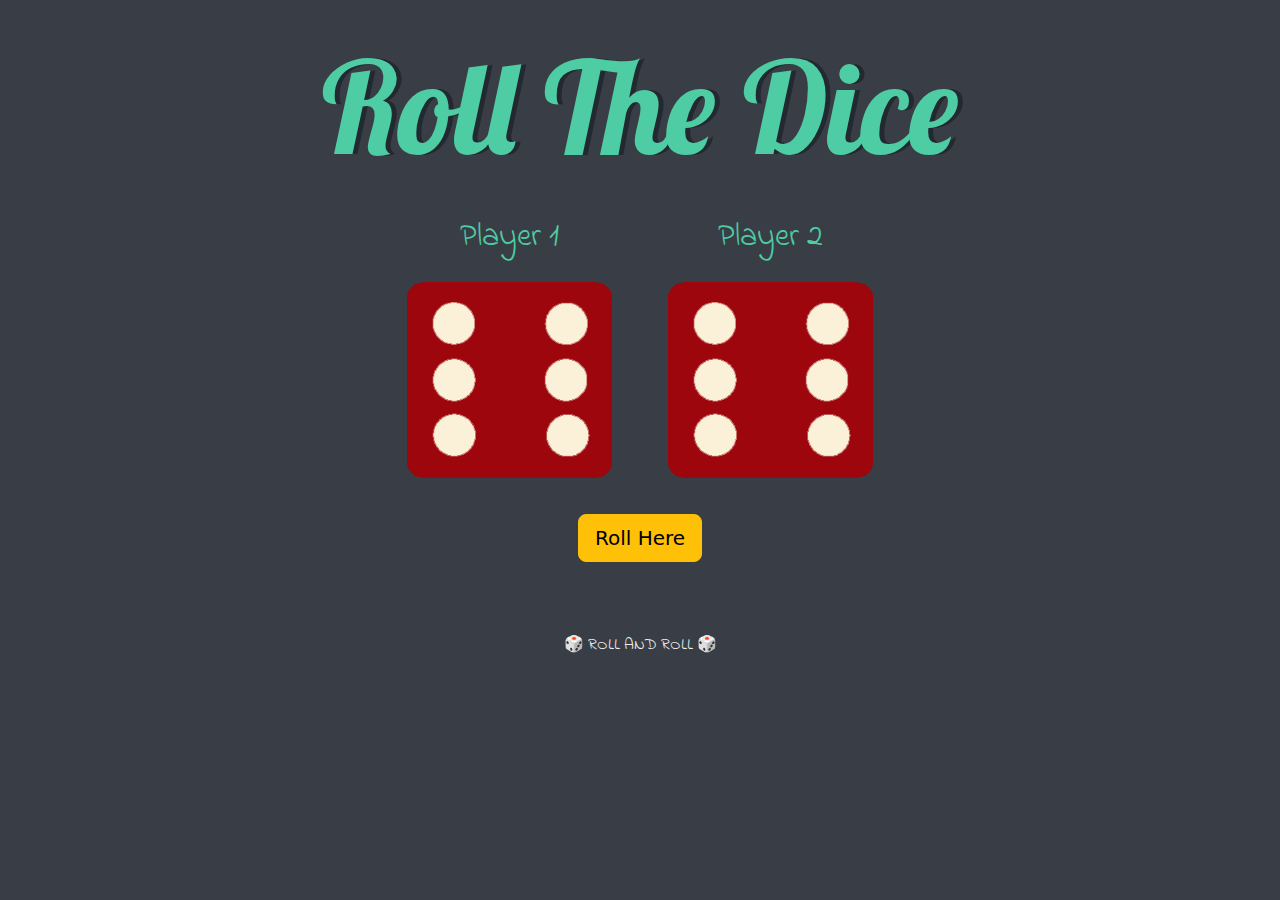
<file: index.html>
<!DOCTYPE html>
<html lang="en" dir="ltr">
  <head>
    <meta charset="utf-8" />
    <title>Dicee</title>
    <link href="https://cdn.jsdelivr.net/npm/bootstrap@5.3.3/dist/css/bootstrap.min.css" rel="stylesheet" integrity="sha384-QWTKZyjpPEjISv5WaRU9OFeRpok6YctnYmDr5pNlyT2bRjXh0JMhjY6hW+ALEwIH" crossorigin="anonymous">
    <link rel="stylesheet" href="styles.css" />
    <link
      href="https://fonts.googleapis.com/css?family=Indie+Flower|Lobster"
      rel="stylesheet"
    />
  </head>
  <body>
    <div class="container">
      <h1>Roll The Dice</h1>

      <div class="dice">
        <p>Player 1</p>
        <img class="img1" src="images/dice6.png" />
      </div>

      <div class="dice">
        <p>Player 2</p>
        <img class="img2" src="images/dice6.png" />
      </div>
    </div>

    <div class="text-center">
      <button type="button" class="btn btn-warning btn-lg">Roll Here</button>
    </div>


    <footer>🎲 ROLL AND ROLL 🎲</footer>

    <script src="https://cdn.jsdelivr.net/npm/bootstrap@5.3.3/dist/js/bootstrap.bundle.min.js" integrity="sha384-YvpcrYf0tY3lHB60NNkmXc5s9fDVZLESaAA55NDzOxhy9GkcIdslK1eN7N6jIeHz" crossorigin="anonymous"></script>
    <script src="index.js"></script>
  </body>
</html>
</file>
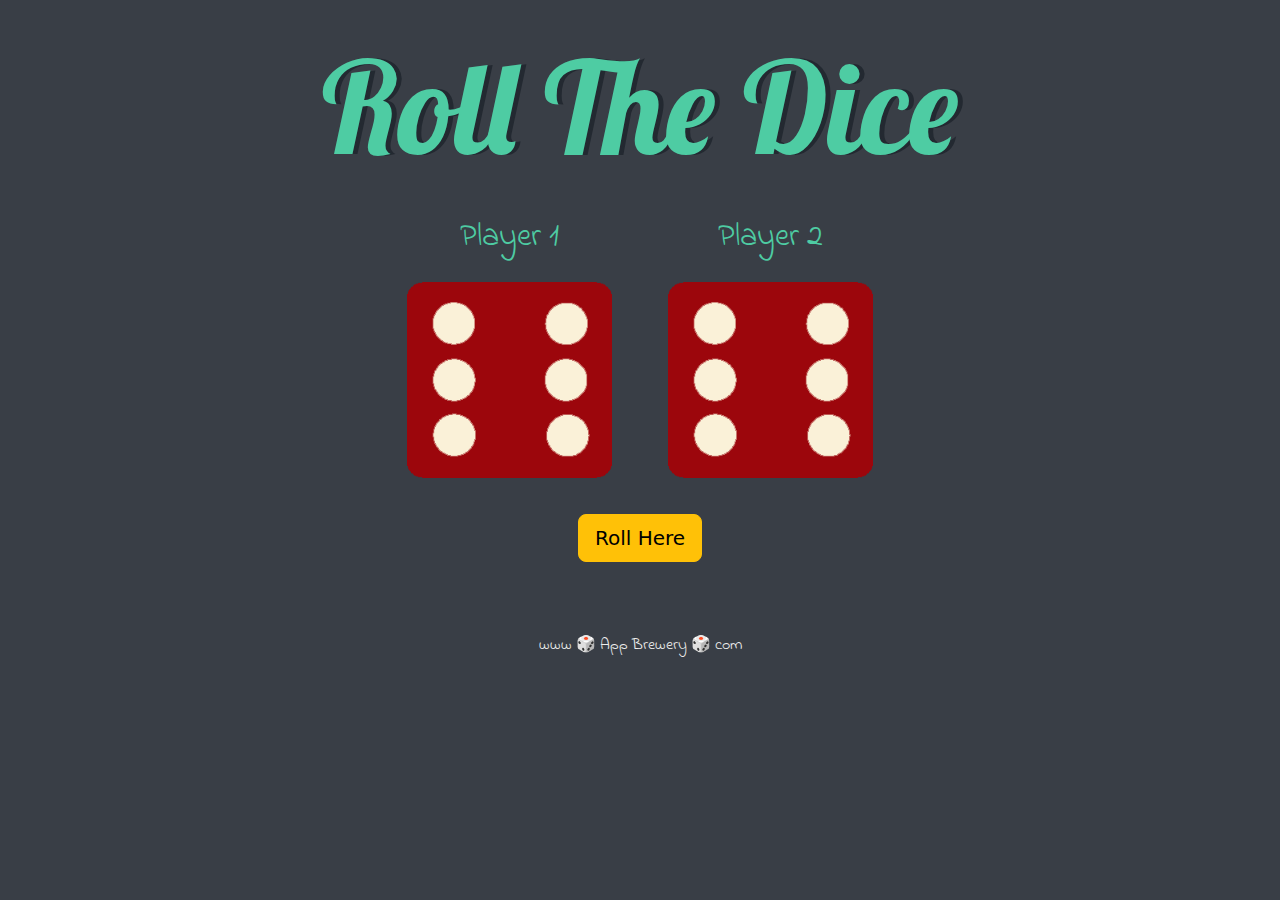
<file: dicee.html>
<!DOCTYPE html>
<html lang="en" dir="ltr">
  <head>
    <meta charset="utf-8" />
    <title>Dicee</title>
    <link href="https://cdn.jsdelivr.net/npm/bootstrap@5.3.3/dist/css/bootstrap.min.css" rel="stylesheet" integrity="sha384-QWTKZyjpPEjISv5WaRU9OFeRpok6YctnYmDr5pNlyT2bRjXh0JMhjY6hW+ALEwIH" crossorigin="anonymous">
    <link rel="stylesheet" href="styles.css" />
    <link
      href="https://fonts.googleapis.com/css?family=Indie+Flower|Lobster"
      rel="stylesheet"
    />
  </head>
  <body>
    <div class="container">
      <h1>Roll The Dice</h1>

      <div class="dice">
        <p>Player 1</p>
        <img class="img1" src="images/dice6.png" />
      </div>

      <div class="dice">
        <p>Player 2</p>
        <img class="img2" src="images/dice6.png" />
      </div>
    </div>

    <div class="text-center">
      <button type="button" class="btn btn-warning btn-lg">Roll Here</button>
    </div>


    <footer>www 🎲 App Brewery 🎲 com</footer>

    <script src="https://cdn.jsdelivr.net/npm/bootstrap@5.3.3/dist/js/bootstrap.bundle.min.js" integrity="sha384-YvpcrYf0tY3lHB60NNkmXc5s9fDVZLESaAA55NDzOxhy9GkcIdslK1eN7N6jIeHz" crossorigin="anonymous"></script>
    <script src="index.js"></script>
  </body>
</html>
</file>
<file: styles.css>
.container {
  width: 70%;
  margin: auto;
  text-align: center;
}

.dice {
  text-align: center;
  display: inline-block;

}

.text-center{
  padding: 2rem;
}

body {
  background-color: #393E46;
}

h1 {
  margin: 30px;
  font-family: 'Lobster', cursive;
  text-shadow: 5px 0 #232931;
  font-size: 8rem;
  color: #4ECCA3;
}

p {
  font-size: 2rem;
  color: #4ECCA3;
  font-family: 'Indie Flower', cursive;
}

img {
  width: 80%;
}

footer {
  margin-top: 3%;
  color: #EEEEEE;
  text-align: center;
  font-family: 'Indie Flower', cursive;

}
</file>
